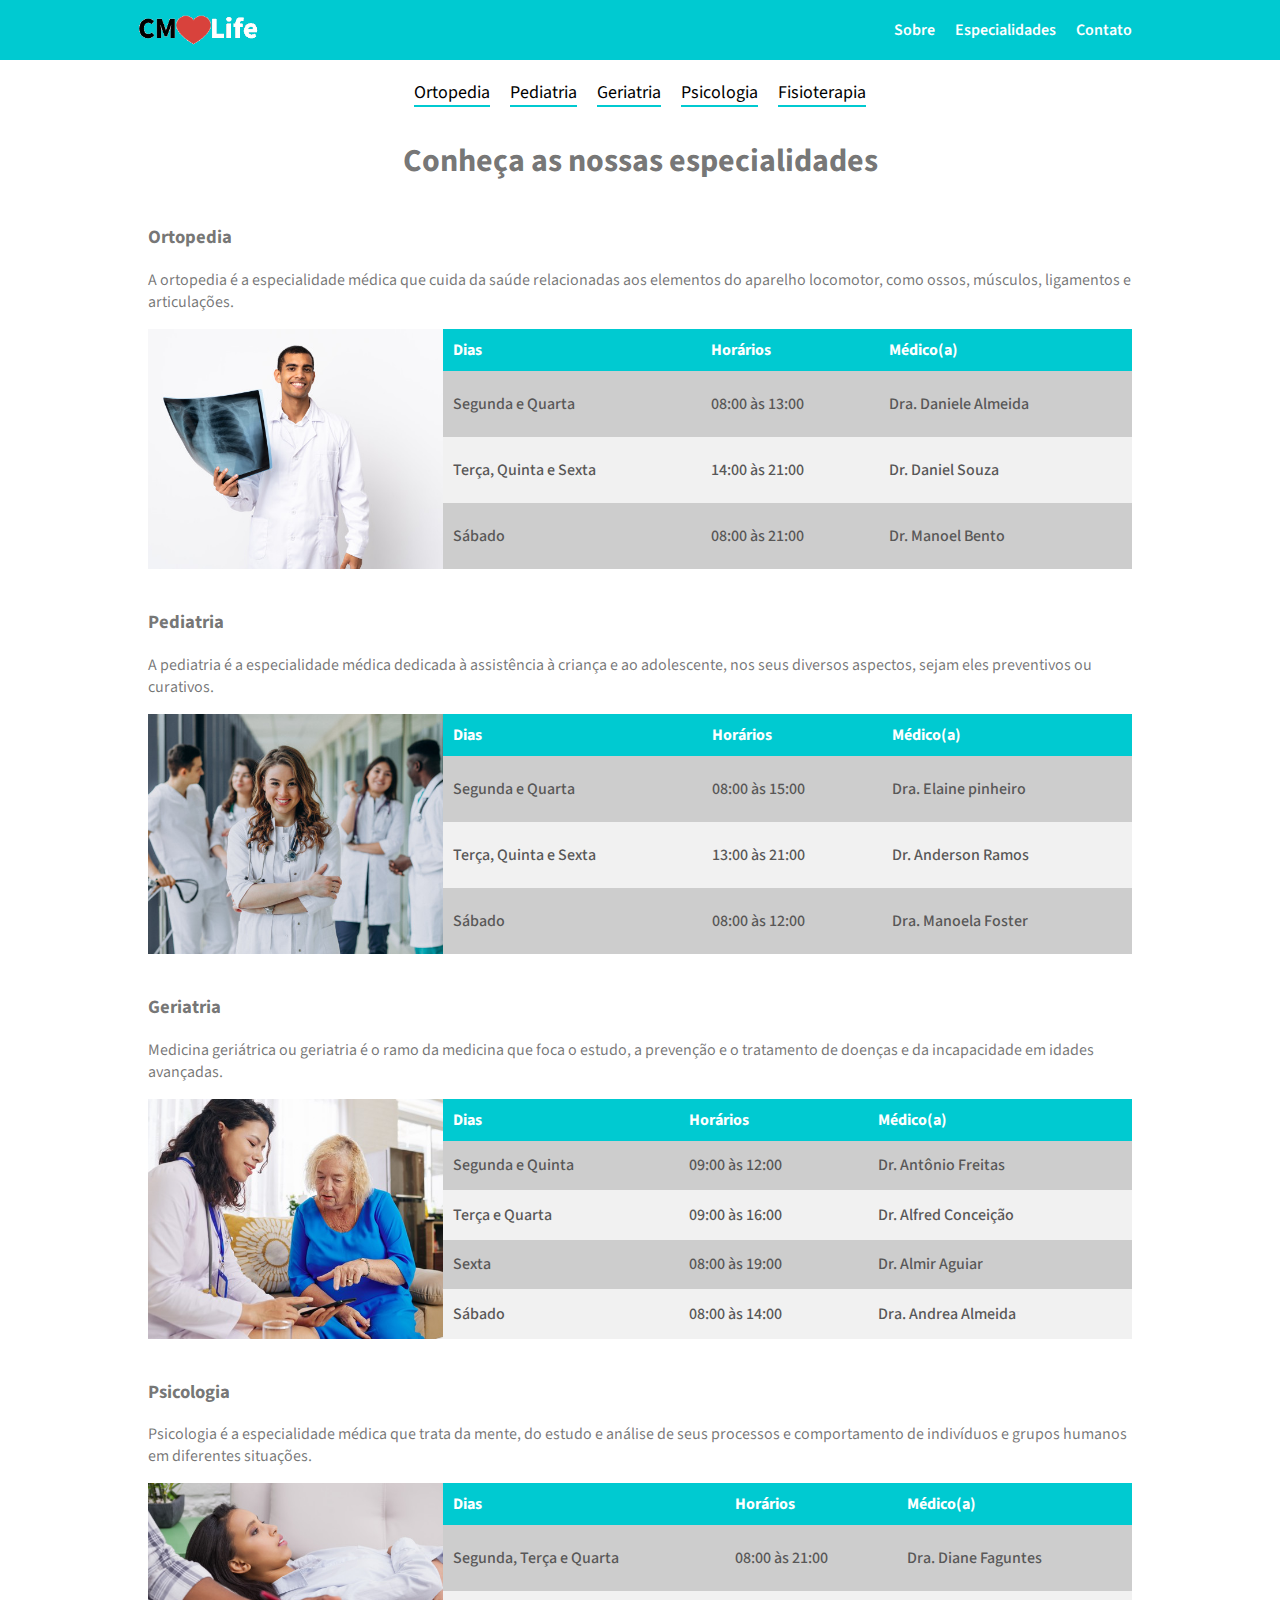
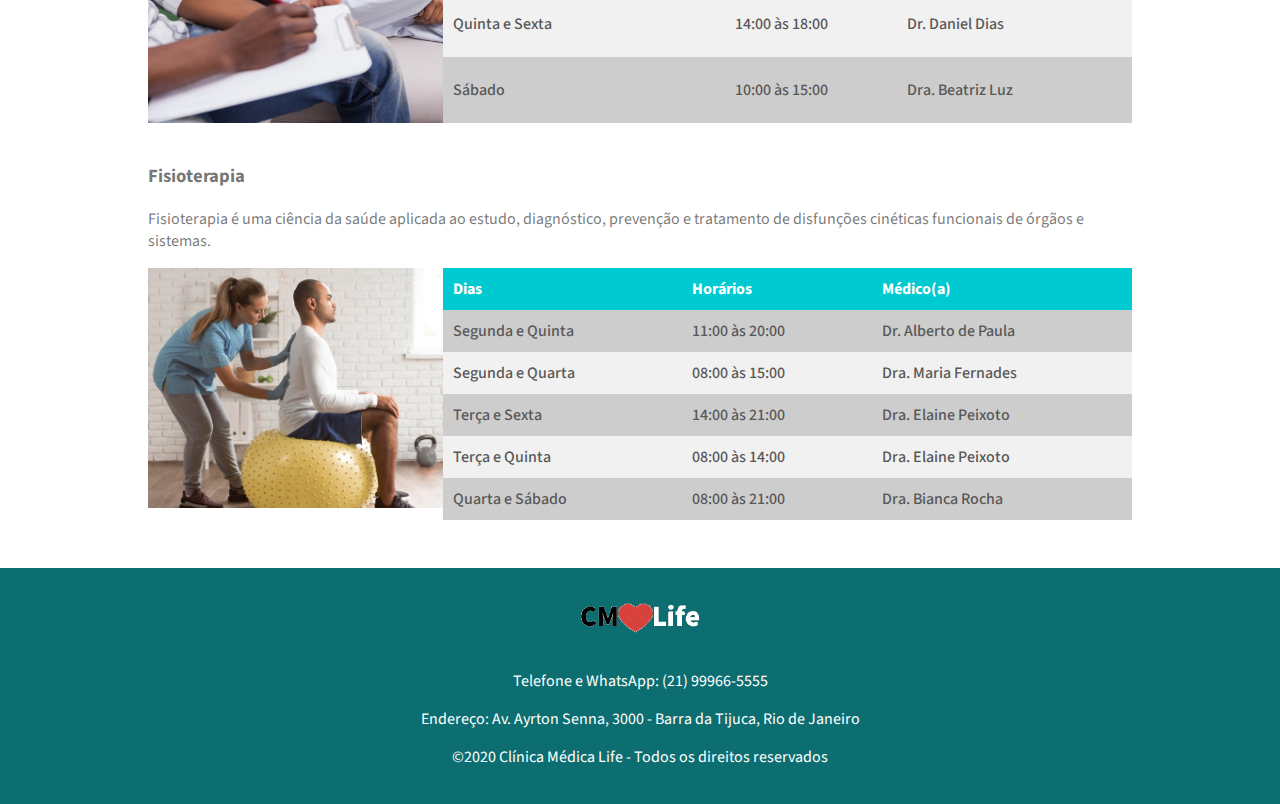
<file: especialidades.html>
<!DOCTYPE html>
<html lang="pt-br">
<head>
    <meta charset="UTF-8">
    <meta name="viewport" content="width=device-width, initial-scale=1.0">
    <title>CMLife - Home</title>
    <link rel="stylesheet" href="style/estilo.css">
    <link rel="stylesheet" href="style/especialidades.css">
    <link rel="stylesheet" href="https://fonts.googleapis.com/css2?family=Source+Sans+Pro:ital,wght@0,200;0,300;0,400;0,600;0,700;0,900;1,200;1,300;1,400;1,600;1,700;1,900&display=swap">
</head>

<body>
    <header class="topo">
      <div class="container">
        <div class="topo-titulo">
          <a href="index.html">
            <img class="topo-logo" src="assets/logo.png" alt="Clínica Médica" title="Clínica Médica Life">
          </a>
        </div>
  
        <nav class="topo-links">
          <a href="index.html#sobre">Sobre</a>
          <a href="especialidades.html">Especialidades</a>
          <a href="index.html#contato">Contato</a>
        </nav>
      </div>
    </header>
  
    <main>
      <section class="conteiner-links-especialidades">
        <div class="container links-especialidades">
          <a href="#ortopedia">Ortopedia</a>
          <a href="#pediatria">Pediatria</a>
          <a href="#geriatria">Geriatria</a>
          <a href="#psicologia">Psicologia</a>
          <a href="#fisioterapia">Fisioterapia</a>
        </div>
  
        <h1>Conheça as nossas especialidades</h1>
      </section>
  
      <section id="ortopedia" class="container sessao-especialidade">
        <div class="container-titulo">
          <h3>Ortopedia</h3>
          <p>A ortopedia é a especialidade médica que cuida da saúde relacionadas aos elementos do aparelho locomotor, como ossos, músculos, ligamentos e articulações.</p>
        </div>
  
        <div class="box-tabela-especialista">
            <img src="assets/ortopedia.png" alt="Ortopedia" title="Ortopedia">
  
            <table class="tabela-especialistas">
              <thead>
                <tr>
                  <th>Dias</th>
                  <th>Horários</th>
                  <th>Médico(a)</th>
                </tr>
              </thead>
  
              <tbody>
                <tr>
                  <td>Segunda e Quarta</td>
                  <td>08:00 às 13:00</td>
                  <td>Dra. Daniele Almeida</td>
                </tr>
                <tr>
                  <td>Terça, Quinta e Sexta</td>
                  <td>14:00 às 21:00</td>
                  <td>Dr. Daniel Souza</td>
                </tr>
                <tr>
                  <td>Sábado</td>
                  <td>08:00 às 21:00</td>
                  <td>Dr. Manoel Bento</td>
                </tr>
              </tbody>
            </table>
        </div>
      </section>
  
      <section id="pediatria" class="container sessao-especialidade">
        <div class="container-titulo">
          <h3>Pediatria</h3>
          <p>A pediatria é a especialidade médica dedicada à assistência à criança e ao adolescente, nos seus diversos aspectos, sejam eles preventivos ou curativos.</p>
        </div>
  
        <div class="box-tabela-especialista">
            <img src="assets/pediatra2.png" alt="Pediatria" title="Pediatria">
            <table class="tabela-especialistas">
              <thead>
                <tr>
                  <th>Dias</th>
                  <th>Horários</th>
                  <th>Médico(a)</th>
                </tr>
              </thead>
  
              <tbody>
                <tr>
                  <td>Segunda e Quarta</td>
                  <td>08:00 às 15:00</td>
                  <td>Dra. Elaine pinheiro</td>
                </tr>
                <tr>
                  <td>Terça, Quinta e Sexta</td>
                  <td>13:00 às 21:00</td>
                  <td>Dr. Anderson Ramos</td>
                </tr>
                <tr>
                  <td>Sábado</td>
                  <td>08:00 às 12:00</td>
                  <td>Dra. Manoela Foster</td>
                </tr>
              </tbody>
            </table>
        </div>
      </section>
  
      <section id="geriatria" class="container sessao-especialidade">
        <div class="container-titulo">
          <h3>Geriatria</h3>
          <p>Medicina geriátrica ou geriatria é o ramo da medicina que foca o estudo, a prevenção e o tratamento de doenças e da incapacidade em idades avançadas.</p>
        </div>
  
        <div class="box-tabela-especialista">
          <img src="assets/geriatra.png" alt="Geriatria" title="Geriatria">
  
          <table class="tabela-especialistas">
            <thead>
              <tr>
                <th>Dias</th>
                <th>Horários</th>
                <th>Médico(a)</th>
              </tr>
            </thead>
  
            <tbody>
              <tr>
                <td>Segunda e Quinta</td>
                <td>09:00 às 12:00</td>
                <td>Dr. Antônio Freitas</td>
              </tr>
              <tr>
                <td>Terça e Quarta</td>
                <td>09:00 às 16:00</td>
                <td>Dr. Alfred Conceição</td>
              </tr>
              <tr>
                <td>Sexta</td>
                <td>08:00 às 19:00</td>
                <td>Dr. Almir Aguiar</td>
              </tr>
              <tr>
                <td>Sábado</td>
                <td>08:00 às 14:00</td>
                <td>Dra. Andrea Almeida</td>
              </tr>
            </tbody>
          </table>
        </div>
      </section>
  
      <section id="psicologia" class="container sessao-especialidade">
        <div class="container-titulo">
          <h3>Psicologia</h3>
          <p>Psicologia é a especialidade médica que trata da mente, do estudo e análise de seus processos e comportamento de indivíduos e grupos humanos em diferentes situações.</p>
        </div>
  
        <div class="box-tabela-especialista">
            <img src="assets/psicologo.png" alt="Psicologia" title="Psicologia">
            <table class="tabela-especialistas">
              <thead>
                <tr>
                  <th>Dias</th>
                  <th>Horários</th>
                  <th>Médico(a)</th>
                </tr>
              </thead>
  
              <tbody>
                <tr>
                  <td>Segunda, Terça e Quarta</td>
                  <td>08:00 às 21:00</td>
                  <td>Dra. Diane Faguntes</td>
                </tr>
                <tr>
                  <td>Quinta e Sexta</td>
                  <td>14:00 às 18:00</td>
                  <td>Dr. Daniel Dias</td>
                </tr>
                <tr>
                  <td>Sábado</td>
                  <td>10:00 às 15:00</td>
                  <td>Dra. Beatriz Luz</td>
                </tr>
              </tbody>
            </table>
        </div>
      </section>
  
      <section id="fisioterapia" class="container sessao-especialidade">
        <div class="container-titulo">
          <h3>Fisioterapia</h3>
          <p>Fisioterapia é uma ciência da saúde aplicada ao estudo, diagnóstico, prevenção e tratamento de disfunções cinéticas funcionais de órgãos e sistemas.</p>
        </div>
  
        <div class="box-tabela-especialista">
            <img src="assets/fisioterapia.png" alt="Fisioterapia" title="Fisioterapia">
            <table class="tabela-especialistas">
              <thead>
                <tr>
                  <th>Dias</th>
                  <th>Horários</th>
                  <th>Médico(a)</th>
                </tr>
              </thead>
  
              <tbody>
                <tr>
                  <td>Segunda e Quinta</td>
                  <td>11:00 às 20:00</td>
                  <td>Dr. Alberto de Paula</td>
                </tr>
                <tr>
                  <td>Segunda e Quarta</td>
                  <td>08:00 às 15:00</td>
                  <td>Dra. Maria Fernades</td>
                </tr>
                <tr>
                  <td>Terça e Sexta</td>
                  <td>14:00 às 21:00</td>
                  <td>Dra. Elaine Peixoto</td>
                </tr>
                <tr>
                  <td>Terça e Quinta</td>
                  <td>08:00 às 14:00</td>
                  <td>Dra. Elaine Peixoto</td>
                </tr>
                <tr>
                  <td>Quarta e Sábado</td>
                  <td>08:00 às 21:00</td>
                  <td>Dra. Bianca Rocha</td>
                </tr>
              </tbody>
  
            </table>
        </div>
      </section>
    </main>
  
    <footer>
      <div class="container">
        <img class="topo-logo" src="assets/logo.png" alt="Clínica Médica" title="Clínica Médica Life">
  
        <p>
          Telefone e WhatsApp: (21) 99966-5555
        </p>
  
        <p>
          Endereço: Av. Ayrton Senna, 3000 - Barra da Tijuca, Rio de Janeiro
        </p>
  
        <p>
          ©2020 Clínica Médica Life  - Todos os direitos reservados
        </p>
      </div>
    </footer>
  </body>
  </html>
</file>
<file: style/estilo.css>
/* Estilos Gerais */
* {
    box-sizing: border-box;
  }
  
  body {
    margin: 0;
    padding: 0;
    background-color: #fff;
    font-family: 'Source Sans Pro', sans-serif;
  }
  
  main {
    color: #0000008c;
    margin-bottom: 60px;
  }
  
  .container {
    max-width: 1024px;
    margin: 0 auto;
  }
  
  .container-conteudo {
    max-width: 600px;
    margin: 0 auto;
    text-align: center;
  }
  
  .container-conteudo h2, .container-conteudo h3 {
    margin:0;
  }
  
  /* Início CSS Topo */
  .topo {
    background-color: #00cad1;
    width: 100%;
  }
  .topo .container {
    display: flex;
    align-items: center;
    justify-content: space-between;
    width: 100%;
    min-height: 60px;
    padding: 0 10px;
    margin: 0 auto;
  }
  
  .topo-titulo {
    font-weight: 600;
    font-size: 28px;
    color: #fff;
    display: flex;
    justify-content: center;
    align-items: center;
  }
  .topo-titulo a {
    display: flex;
  }
  
  .topo-logo {
    height: 60px;
  }
  
  .topo-links{
    display: flex;
  }
  
  .topo-links a {
    padding: 10px;
    text-decoration: none;
    color: #fff;
    font-weight: 600;
  }
  
  .topo-links a:hover {
    color: #004b4c;
  }
  /* Fim CSS Topo */
  
  
  /* Início CSS Rodapé */
  footer {
    background-color: #0d6e71;
    color: #fff;
    padding: 20px;
  }
  
  footer .container {
    text-align: center;
  }
  /* Fim CSS Rodapé */
  
  
  #sobre,
  #especialidades,
  #contato {
    padding: 40px 20px 0;
  }
  
  .box-visao-geral {
    position: relative;
    background-image: url('../assets/recepcao.png');
    background-repeat: no-repeat;
    background-size: cover;
    width: 100%;
    height: 500px;
  }
  
  .box-visao-geral-titulo{
    height: 100%;
    color: #fff;
    padding: 10px;
    display: flex;
    align-items: center;
  }
  
  .box-visao-geral h1 {
    font-weight: 500;
    text-transform: uppercase;
    font-size: 38px;
    margin: 0;
  }
  
  .box-sobre {
    display: flex;
    justify-content: center;
    align-items: center;
  }
  
  .box-sobre h3 {
    font-weight: 500;
    text-transform: uppercase;
  }
  
  .box-sobre img {
    height: 250px;
  }
  
  .box-especialidades {
    display: flex;
    flex-wrap: wrap;
  }
  
  .box-especialidade{
    border-radius: 3px;
    box-shadow: 0px 1px 10px rgb(0 0 0 / 50%);
    margin: 20px;
    width: calc(100% / 3 - 40px);
  }
  
  .box-especialidade img {
    width: 100%;
  }
  
  .box-especialidade figcaption {
    text-align: center;
    padding: 10px;
    text-transform: uppercase;
  }
  
  .box-link-horarios {
    text-align: center;
    margin-top: 20px;
  }
  
  .link-horarios {
    background-color: #00cad1;
    color: #fff;
    font-weight: 600;
    text-transform: uppercase;
    padding: 10px 20px;
    text-decoration: none;
  }

  @media (max-width: 1024px) {
    .box-visao-geral { height: 400px;}
  }
  
  @media (max-width: 768px) {
    .box-visao-geral { height: 300px;}
    .box-sobre img { display: none;}
    .box-especialidades {justify-content: center;}
    .box-especialidade {
      width: calc(100% / 2 - 40px);
    }
  }
  
  @media (max-width: 425px) {
    .box-visao-geral { height: 200px;}
    .box-visao-geral h1 { font-size: 28px;}
    .box-especialidade {
      width: 100%;
    }
  }
</file>
<file: style/especialidades.css>
.sessao-especialidade {
    margin-top: 40px;
  }
  
  .container-titulo {
    padding: 0 20px;
  }
  
  .conteiner-links-especialidades {
    padding: 0 20px;
    text-align: center;
  }
  
  .links-especialidades {
    display: flex;
    justify-content: center;
    flex-wrap: wrap;
    margin-top: 20px;
    text-align: center;
  }
  
  .links-especialidades a {
    text-decoration: none;
    color: #000;
    border-bottom: 2px solid #00cad1;
    margin: 0 10px 10px;
    font-size: 18px;
  }
  
  .links-especialidades a:hover {
    color: #0d6e71;
  }
  
  .box-tabela-especialista {
    display: flex;
    height: 240px;
    padding: 0 20px;
  }
  
  .box-tabela-especialista img {
    width: 30%;
    height: 100%;
    object-fit: cover;
  }
  
  .tabela-especialistas {
    border-spacing: 0;
    text-align: left;
    width: 70%;
    height: 100%;
  }
  
  .tabela-especialistas thead tr {
    background-color: #00cad1;
    color: #fff;
  }
  
  .tabela-especialistas tr {
    background-color: #f1f1f1;
    color: #585757;
    font-weight: 500;
  }
  
  .tabela-especialistas tbody tr:nth-of-type(2n+1) {
    background-color: #cdcdcd;
    border: 1px solid #f1f1f1;
  }
  
  .tabela-especialistas th, .tabela-especialistas td  {
    padding: 10px;
  } 
  @media (max-width: 768px) {
    .box-visao-geral { height: 300px;}
    .box-sobre img { display: none;}
    .box-especialidades {justify-content: center;}
    .box-especialidade {
      width: calc(100% / 2 - 40px);
    }
  }
  
  @media (max-width: 425px) {
    .box-visao-geral { height: 200px;}
    .box-visao-geral h1 { font-size: 28px;}
    .box-especialidade {
      width: 100%;
    }
  }
</file>
